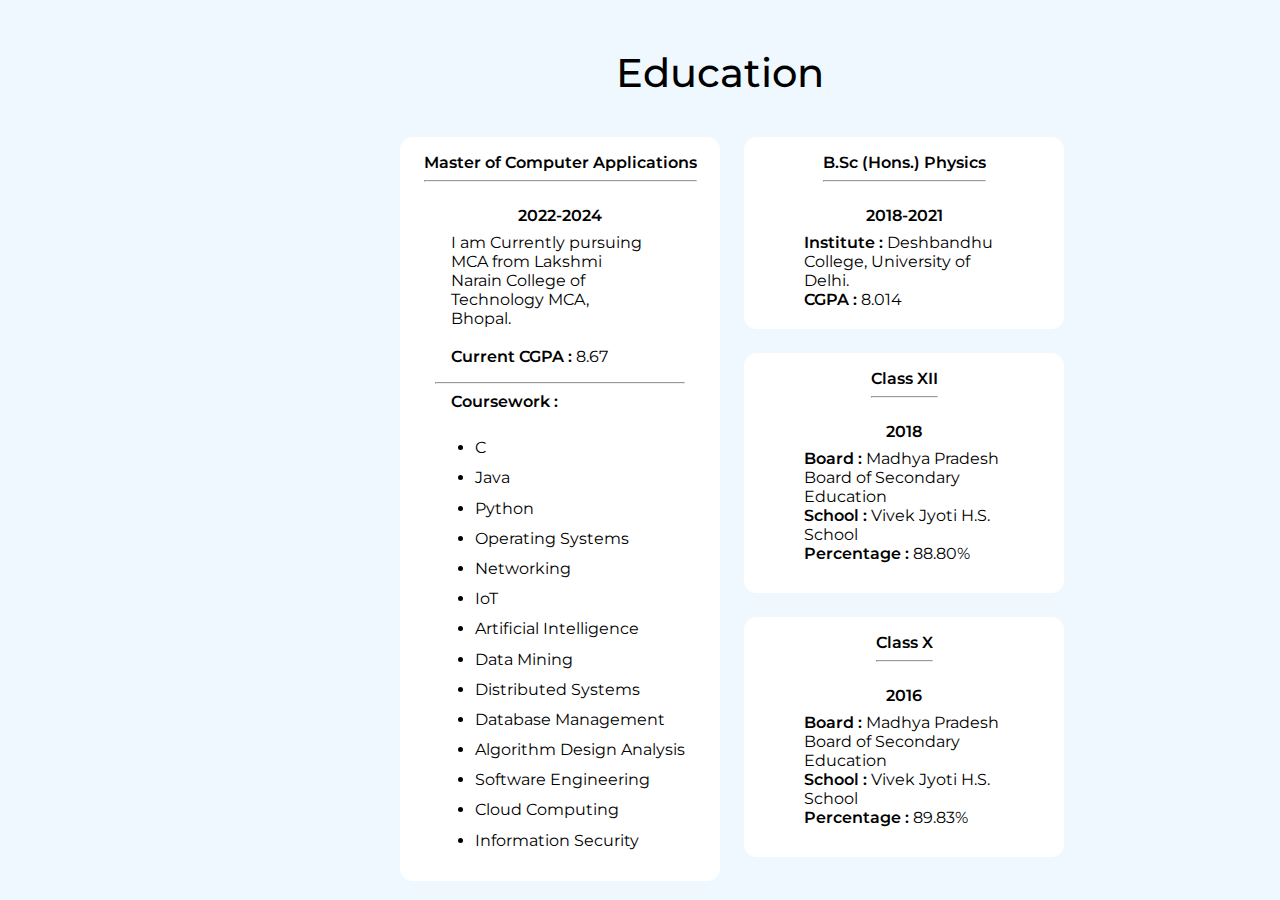
<file: education/education.html>
<!DOCTYPE html>
<html lang="en">
<head>
    <meta charset="UTF-8">
    <meta name="viewport" content="width=device-width, initial-scale=1.0">
    <title>Education</title>
    <link rel="stylesheet" href="education.css">
</head>
<body>
    <div class="education">
    <header><p class="edu-heading">Education</p></header>
    <div class="edu-container">

        <!-- Education 1 -->
        <div class="card mca">
            <div class="header"><p>Master of Computer Applications</p><hr>
            <p class="session">2022-2024</p></div>
            <!-- <div class="logo">
                <img class="lnct-pic" src="lnct.png" alt="">
            </div> -->
            <div class="descBox">
                <p class="desc">
                    <p class="desc">
                        I am Currently pursuing MCA from Lakshmi Narain College of Technology MCA, Bhopal. 
                        <br><br>
                        <span class="bolder">Current CGPA :</span> 
                        8.67 <br><hr>
                        <span class="bolder" style="padding-left: 1rem;">Coursework :</span> 
                        <ul class="coursework">
                            <li>C</li>
                            <li>Java</li>
                            <li>Python</li>
                            <li>Operating Systems</li>
                            <li>Networking</li>
                            <li>IoT</li>
                            <li>Artificial Intelligence</li>
                            <li>Data Mining</li>
                            <li>Distributed Systems</li>
                            <li>Database Management</li>
                            <li>Algorithm Design Analysis</li>
                            <li>Software Engineering</li>
                            <li>Cloud Computing</li>
                            <li>Information Security</li>

                        </ul>
                </p>
            </div>
           
            <!-- <a href="https://www.salesforce.com/trailblazer/aayushpatle" target="_blank"><button class="btn tb"></button></a> -->
        </div>
        

        <!--Education 2 -->
        <div class="card bsc">
            <div class="bsc header">
                <p>B.Sc (Hons.) Physics</p><hr>
                <p class="session">2018-2021</p>
            </div>
            <!-- <div class="logo">
                <img class="bsc-pic" src="du.jpg" alt="">
            </div> -->
            <div class="descBox">
                <p class="desc">
                  <span class="bolder">Institute : </span>Deshbandhu College, University of Delhi.
                    <br>
                    <span class="bolder">CGPA :</span> 
                    8.014
                </p>
            </div>
        </div>
        
        <!--Education 3 -->
        <div class="card schooling xii">
            <div class="school header">
                <p>Class XII</p><hr>
                <p class="session">2018</p>
            </div>
            <div class="descBox">
                <div class="desc">
                    <p> 
                    <span class="bolder">Board :</span> Madhya Pradesh Board of Secondary Education <br>
                    <span class="bolder">School :</span> Vivek Jyoti H.S. School
                  <br>
                    <span class="bolder">Percentage :</span> 88.80%</p>
                </div>
            </div>
        </div>


        <div class="card schooling x">
            <div class="school header">
                <p>Class X</p><hr>
                <p class="session">2016</p>
            </div>
            <div class="descBox">
                <div class="desc">
                    <p> 
                    <span class="bolder">Board :</span> Madhya Pradesh Board of Secondary Education <br>
                    <span class="bolder">School :</span> Vivek Jyoti H.S. School
                  <br>
                    <span class="bolder">Percentage :</span> 89.83%</p>
                </div>
            </div>
        </div>
    </div>
    </div>
</div>
</body>
</html>
</file>
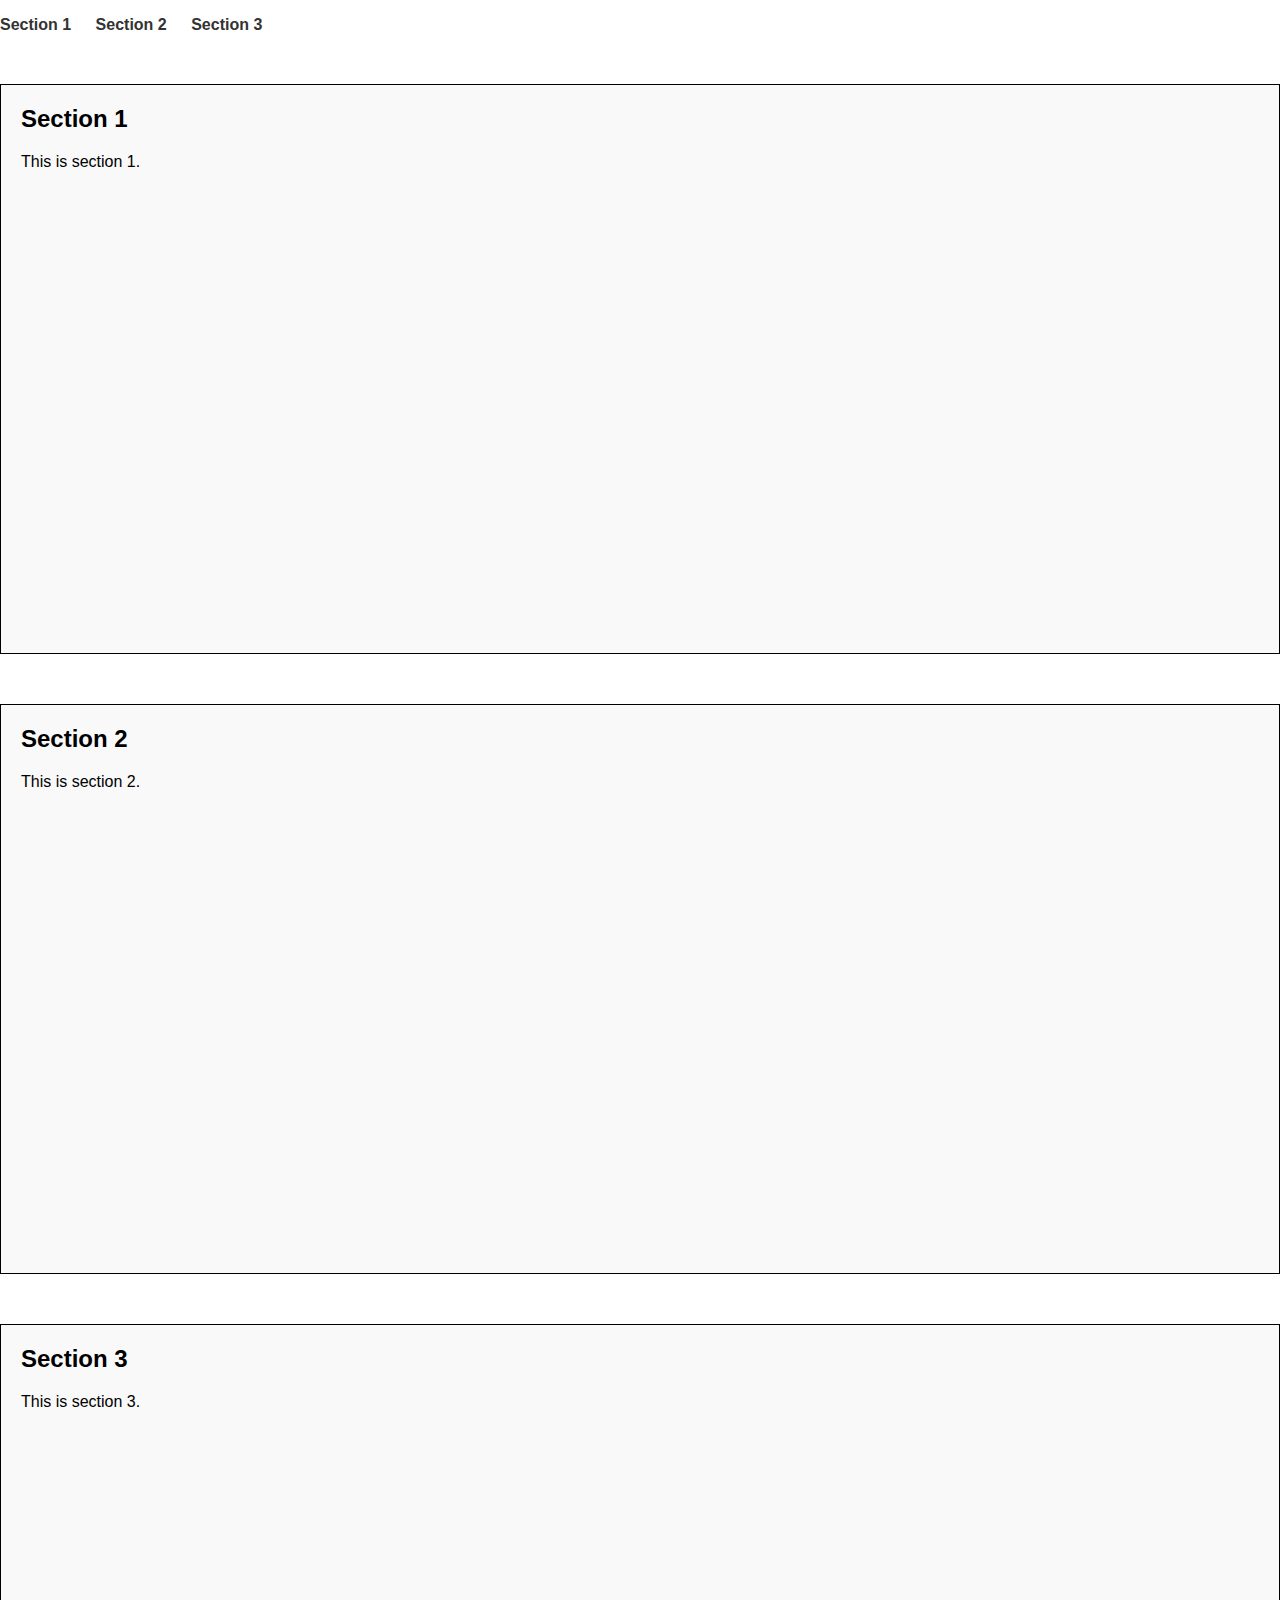
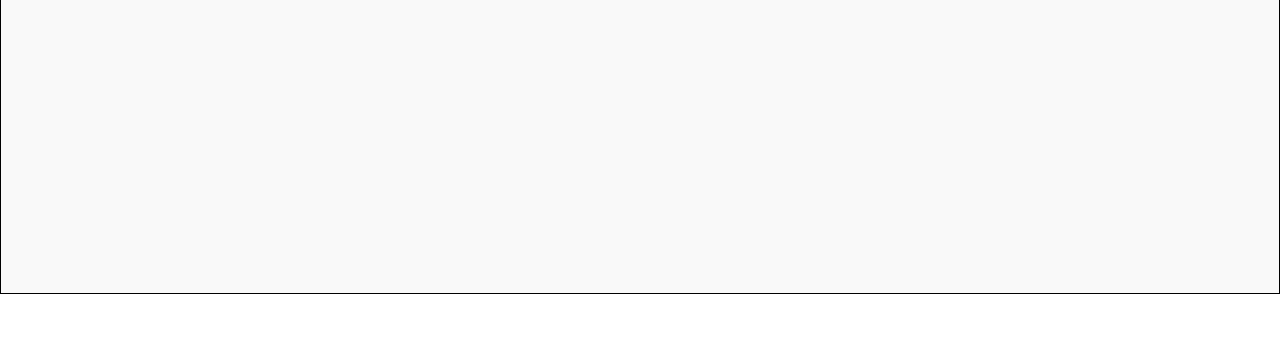
<file: section/p.html>
<!DOCTYPE html>
<html lang="en">
<head>
    <meta charset="UTF-8">
    <meta name="viewport" content="width=device-width, initial-scale=1.0">
    <title>Smooth Scroll</title>
    <link rel="stylesheet" href="p.css">
</head>
<body>

<nav>
    <ul>
        <li><a href="#section1" class="nav-link">Section 1</a></li>
        <li><a href="#section2" class="nav-link">Section 2</a></li>
        <li><a href="#section3" class="nav-link">Section 3</a></li>
    </ul>
</nav>

<section id="section1">
    <h2>Section 1</h2>
    <p>This is section 1.</p>
</section>

<section id="section2">
    <h2>Section 2</h2>
    <p>This is section 2.</p>
</section>

<section id="section3">
    <h2>Section 3</h2>
    <p>This is section 3.</p>
</section>

<script src="p.js"></script>
</body>
</html>
</file>
<file: education/education.css>
@import url('https://fonts.googleapis.com/css2?family=Montserrat:ital,wght@0,100..900;1,100..900&display=swap');
body{
    background-color: aliceblue;
}
*{
    font-family: "Montserrat", sans-serif;
  font-optical-sizing: auto;
  /* background-color: antiquewhite; */
}

.education{
    display: flex;
    flex-direction: column;
    align-items: center;
}
/* Heading for the main education, not related to any card */
.edu-heading{
    text-align: center;
    font-size: 2.5rem;
    font-weight: 500;
    padding-left: 10rem;
}

@media screen and (max-width: 600px) {
    .edu-heading {
      grid-template-columns: repeat(auto-fit, minmax(150px, 1fr)); /* Adjust minmax values for smaller screens */
    }
  }

.edu-container{
    /* Grid layout */
    display: grid;
    width: 30rem;
    grid-template: 12rem 15rem 15rem / 20rem 20rem;
    gap: 1.5rem;
}

.mca{
    grid-area: 1/1/span 4/span 1;
}
.bsc{
    grid-area: 1/2/2/3;
} 
.xii{
    grid-area: 2/2/3/3;
}
.x{
    grid-area: 3/2/4/3;
} 

.coursework > li{
    padding-top: .7rem;
}
/* All css for salesforce educationset */
.card{
    display: flex;
    flex-direction: column;
    align-items: center;
    align-content: flex-start;
    background-color: rgb(255, 255, 255);
    border-radius: .8rem;
    transition: transform 0.3s ease;
}

.card:hover{
    transform: scale(1.1);
}
/*Styles the headings of each education*/
.header{
    padding: 0rem 1rem;
    font-weight: 600;
    text-align: center;
    height: 5rem;
}

.header > p{
    margin: 0;
    padding: 1rem 0rem 0rem 0rem;
}

/*Targets all the description inside the education cards*/
.desc{
    width: 12.5rem;
    padding: 0rem 1rem;
    /* text-align: left; */
}



/* To make text bolder  */
.bolder{font-weight: 600;}
</file>
<file: section/p.css>
/* Add your styles here */
body {
  font-family: Arial, sans-serif;
  margin: 0;
  padding: 0;
}

nav ul {
  list-style-type: none;
  padding: 0;
}

nav ul li {
  display: inline;
  margin-right: 20px;
}

nav ul li a {
  text-decoration: none;
  color: #333;
  font-weight: bold;
  /* transition: all 0.3s ease; */
}

nav ul li a:hover {
  color: #666;
}

section {
  padding: 20px;
  margin: 50px 0;
  background-color: #f9f9f9;
}

h2 {
  margin-top: 0;
}
#section1{height: 33rem; border: 1px solid;}
#section2{height: 33rem; border: 1px solid;}
#section3{height: 33rem; border: 1px solid;}
</file>
